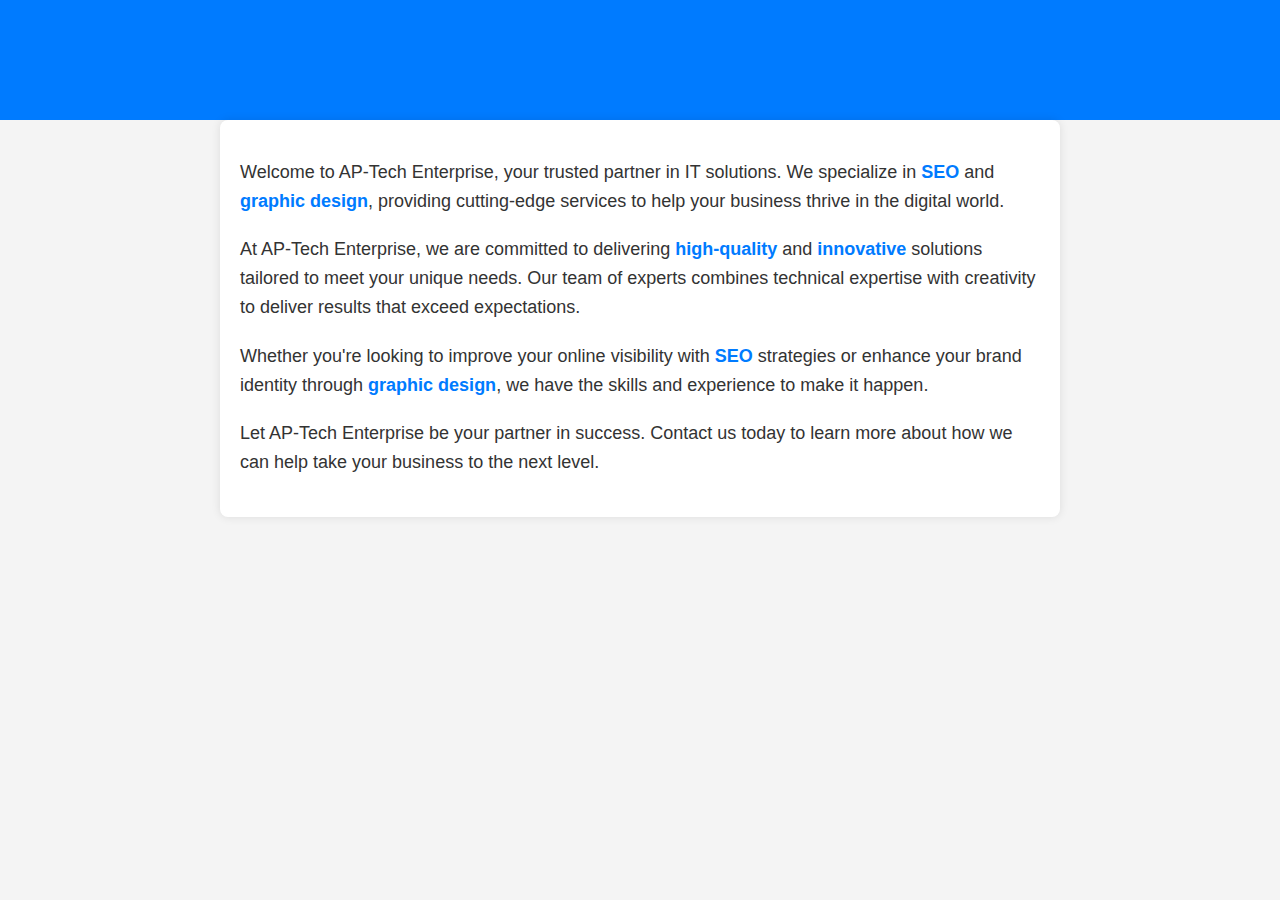
<file: about.html>
<!DOCTYPE html>
<html lang="en">
<head>
    <meta charset="UTF-8">
    <meta name="viewport" content="width=device-width, initial-scale=1.0">
    <title>About Us - AP-Tech Enterprise</title>
    <style>
        body {
            font-family: Arial, sans-serif;
            margin: 0;
            padding: 0;
            background-color: #f4f4f4;
            color: #333;
        }
        header {
            background-color: #007bff;
            color: #fff;
            padding: 20px 0;
            text-align: center;
        }
        .container {
            max-width: 800px;
            margin: 0 auto;
            padding: 20px;
            background-color: #fff;
            border-radius: 8px;
            box-shadow: 0 0 10px rgba(0, 0, 0, 0.1);
        }
        h1 {
            color: #007bff;
            text-align: center;
        }
        p {
            font-size: 18px;
            line-height: 1.6;
            margin-bottom: 20px;
        }
        .highlight {
            color: #007bff;
            font-weight: bold;
        }
    </style>
</head>
<body>
    <header>
        <h1>About Us - AP-Tech Enterprise</h1>
    </header>
    <div class="container">
        <p>Welcome to AP-Tech Enterprise, your trusted partner in IT solutions. We specialize in <span class="highlight">SEO</span> and <span class="highlight">graphic design</span>, providing cutting-edge services to help your business thrive in the digital world.</p>
        <p>At AP-Tech Enterprise, we are committed to delivering <span class="highlight">high-quality</span> and <span class="highlight">innovative</span> solutions tailored to meet your unique needs. Our team of experts combines technical expertise with creativity to deliver results that exceed expectations.</p>
        <p>Whether you're looking to improve your online visibility with <span class="highlight">SEO</span> strategies or enhance your brand identity through <span class="highlight">graphic design</span>, we have the skills and experience to make it happen.</p>
        <p>Let AP-Tech Enterprise be your partner in success. Contact us today to learn more about how we can help take your business to the next level.</p>
    </div>
</body>
</html>
</file>
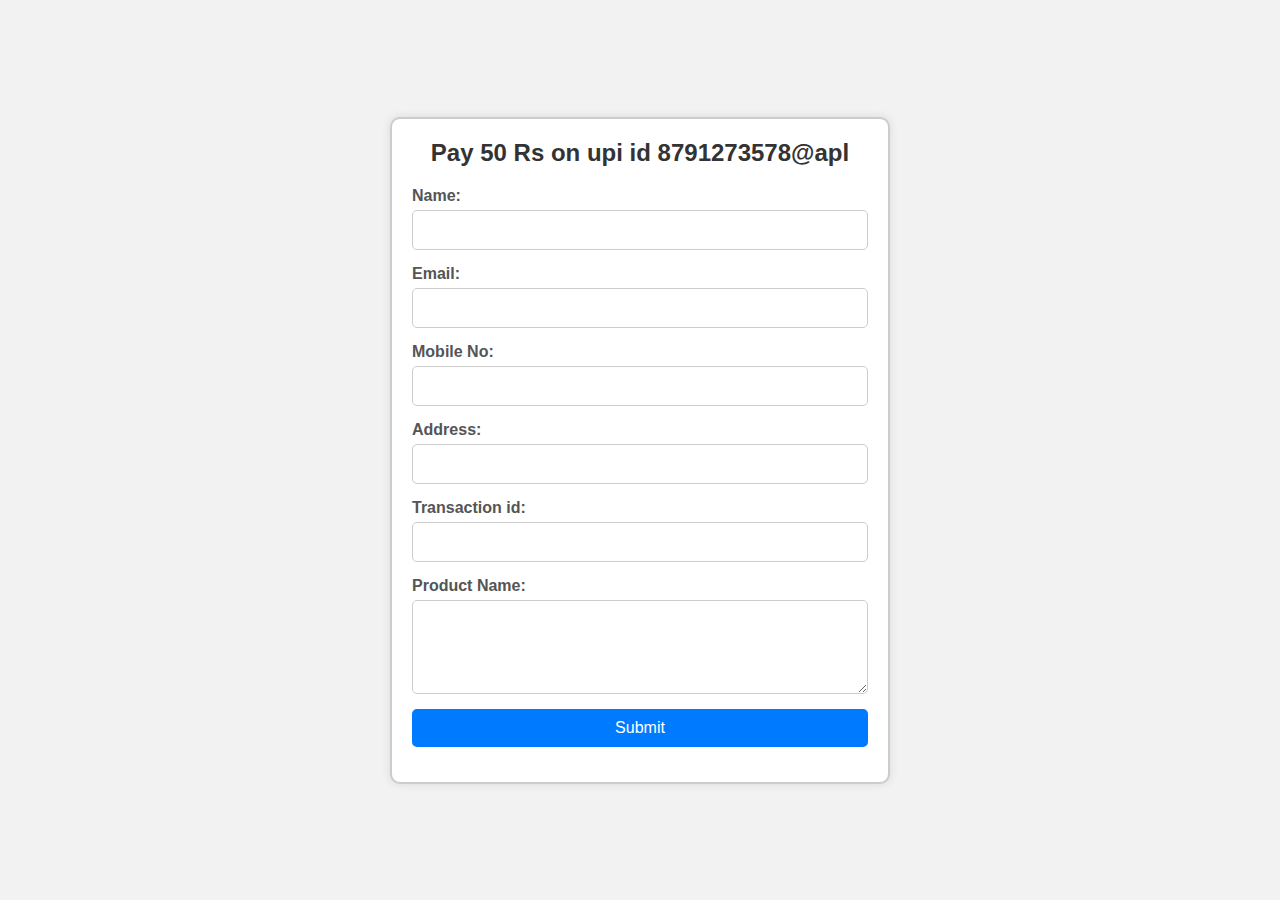
<file: contactus - Copy.html>
<!DOCTYPE html>
<html lang="en">
<head>
    <meta charset="UTF-8">
    <meta name="viewport" content="width=device-width, initial-scale=1.0">
    <title>Payment Page</title>
    <link rel="stylesheet" href="contactus.css">
</head>
<body>
    <div class="form-container">
        <h1>Pay 50 Rs on upi id 8791273578@apl</h1>
        <form action="https://script.google.com/macros/s/AKfycbwXB4VImrVv33Y_ojyhQd8g5diKGy7D_I8XZpuNcuvvrUdmgzu_rprTaTYthzU4-0Pp/exec" method="post">
            <div class="form-row">
                <label for="name">Name:</label>
                <input type="text" id="name" name="name" required>
            </div>
            <div class="form-row">
                <label for="email">Email:</label>
                <input type="email" id="email" name="email" required>
            </div>
            <div class="form-row">
                <label for="mobile">Mobile No:</label>
                <input type="tel" id="mobile" name="mobile" required>
            </div>
            <div class="form-row">
                <label for="address">Address:</label>
                <input type="text" id="address" name="address" required>
            </div>
            <div class="form-row">
                <label for="pincode">Transaction id:</label>
                <input type="text" id="pincode" name="pincode" required>
            </div>
            <div class="form-row">
                <label for="message">Product Name:</label>
                <textarea id="message" name="message" rows="4" required></textarea>
            </div>
            <div class="form-row">
                <input type="submit" id="butten">
            </div>
           
        </form>
    </div>
</body>
</html>
</file>
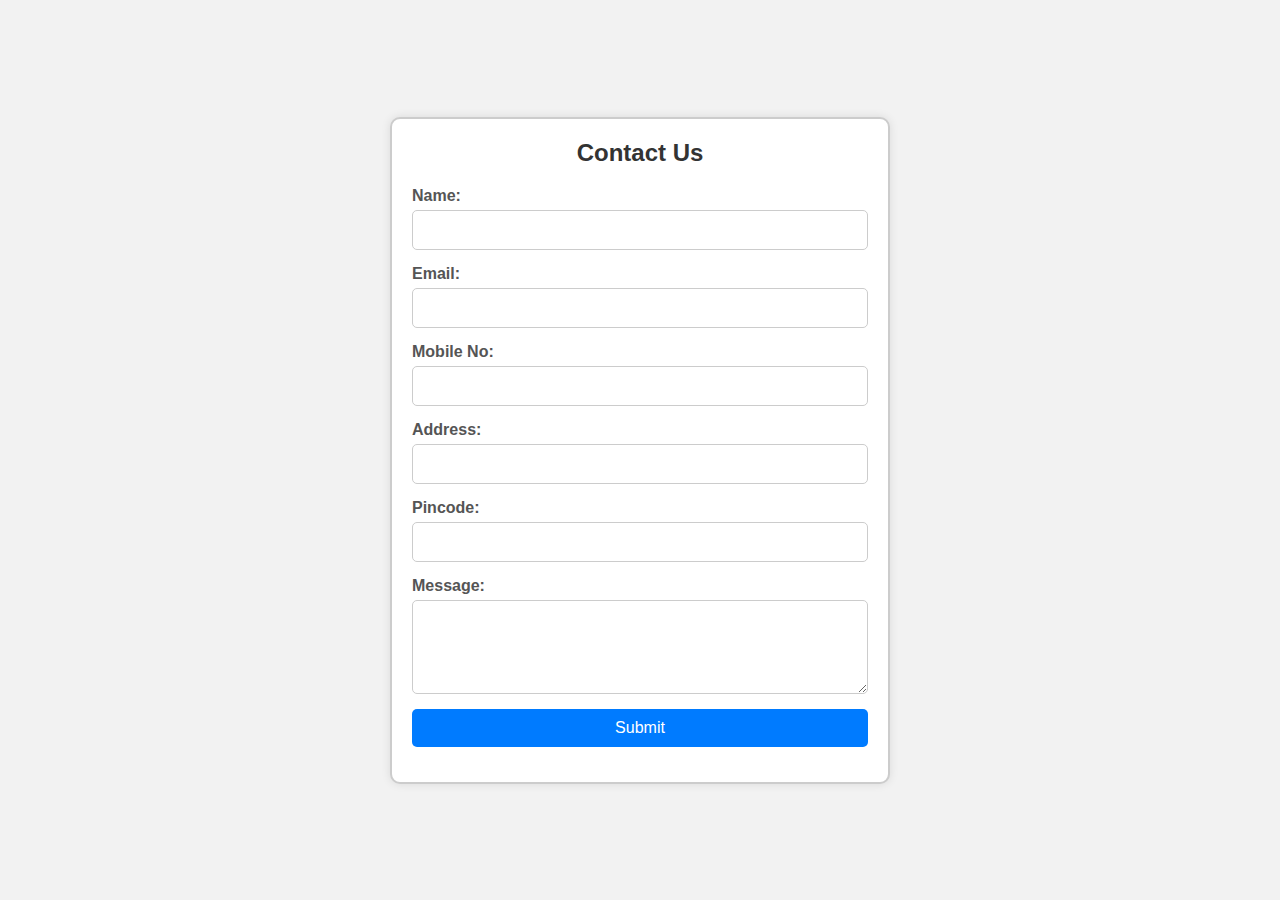
<file: contactus.html>
<!DOCTYPE html>
<html lang="en">
<head>
    <meta charset="UTF-8">
    <meta name="viewport" content="width=device-width, initial-scale=1.0">
    <title>Contact Us</title>
    <link rel="stylesheet" href="contactus.css">
</head>
<body>
    <div class="form-container">
        <h1>Contact Us</h1>
        <form action="https://script.google.com/macros/s/AKfycbwXB4VImrVv33Y_ojyhQd8g5diKGy7D_I8XZpuNcuvvrUdmgzu_rprTaTYthzU4-0Pp/exec" method="post">
            <div class="form-row">
                <label for="name">Name:</label>
                <input type="text" id="name" name="name" required>
            </div>
            <div class="form-row">
                <label for="email">Email:</label>
                <input type="email" id="email" name="email" required>
            </div>
            <div class="form-row">
                <label for="mobile">Mobile No:</label>
                <input type="tel" id="mobile" name="mobile" required>
            </div>
            <div class="form-row">
                <label for="address">Address:</label>
                <input type="text" id="address" name="address" required>
            </div>
            <div class="form-row">
                <label for="pincode">Pincode:</label>
                <input type="text" id="pincode" name="pincode" required>
            </div>
            <div class="form-row">
                <label for="message">Message:</label>
                <textarea id="message" name="message" rows="4" required></textarea>
            </div>
            <div class="form-row">
                <input type="submit" id="butten">
            </div>
           
        </form>
    </div>
</body>
</html>
</file>
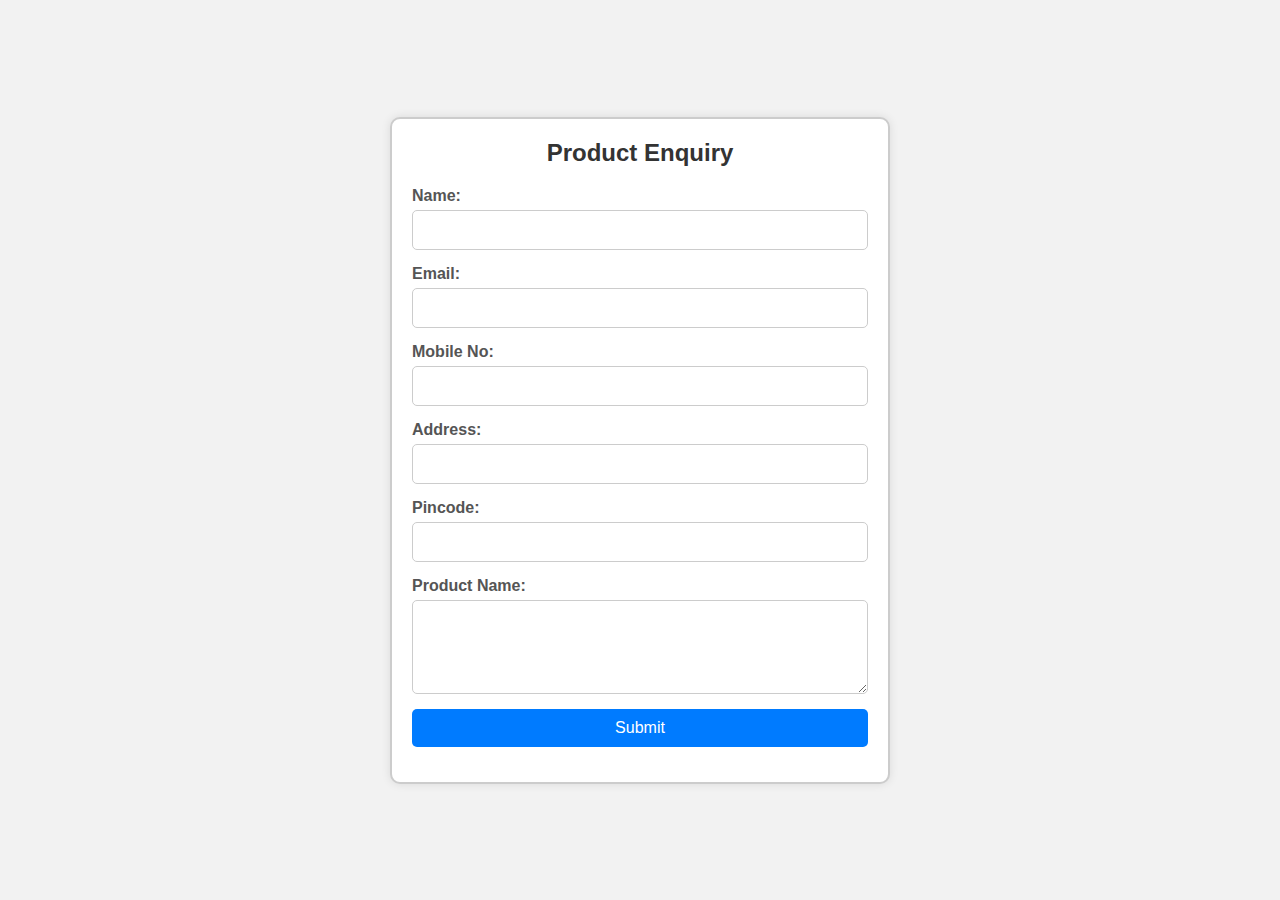
<file: ct.html>
<!DOCTYPE html>
<html lang="en">
<head>
    <meta charset="UTF-8">
    <meta name="viewport" content="width=device-width, initial-scale=1.0">
    <title>registration</title>
    <link rel="stylesheet" href="contactus.css">
</head>
<body>
    <div class="form-container">
        <h1>Product Enquiry</h1>
        <form action="https://script.google.com/macros/s/AKfycbwXB4VImrVv33Y_ojyhQd8g5diKGy7D_I8XZpuNcuvvrUdmgzu_rprTaTYthzU4-0Pp/exec" method="post">
            <div class="form-row">
                <label for="name">Name:</label>
                <input type="text" id="name" name="name" required>
            </div>
            <div class="form-row">
                <label for="email">Email:</label>
                <input type="email" id="email" name="email" required>
            </div>
            <div class="form-row">
                <label for="mobile">Mobile No:</label>
                <input type="tel" id="mobile" name="mobile" required>
            </div>
            <div class="form-row">
                <label for="address">Address:</label>
                <input type="text" id="address" name="address" required>
            </div>
            <div class="form-row">
                <label for="pincode">Pincode:</label>
                <input type="text" id="pincode" name="pincode" required>
            </div>
            <div class="form-row">
                <label for="message">Product Name:</label>
                <textarea id="message" name="message" rows="4" required></textarea>
            </div>
            <div class="form-row">
                <input type="submit" id="butten">
            </div>
           
        </form>
    </div>
</body>
</html>
</file>
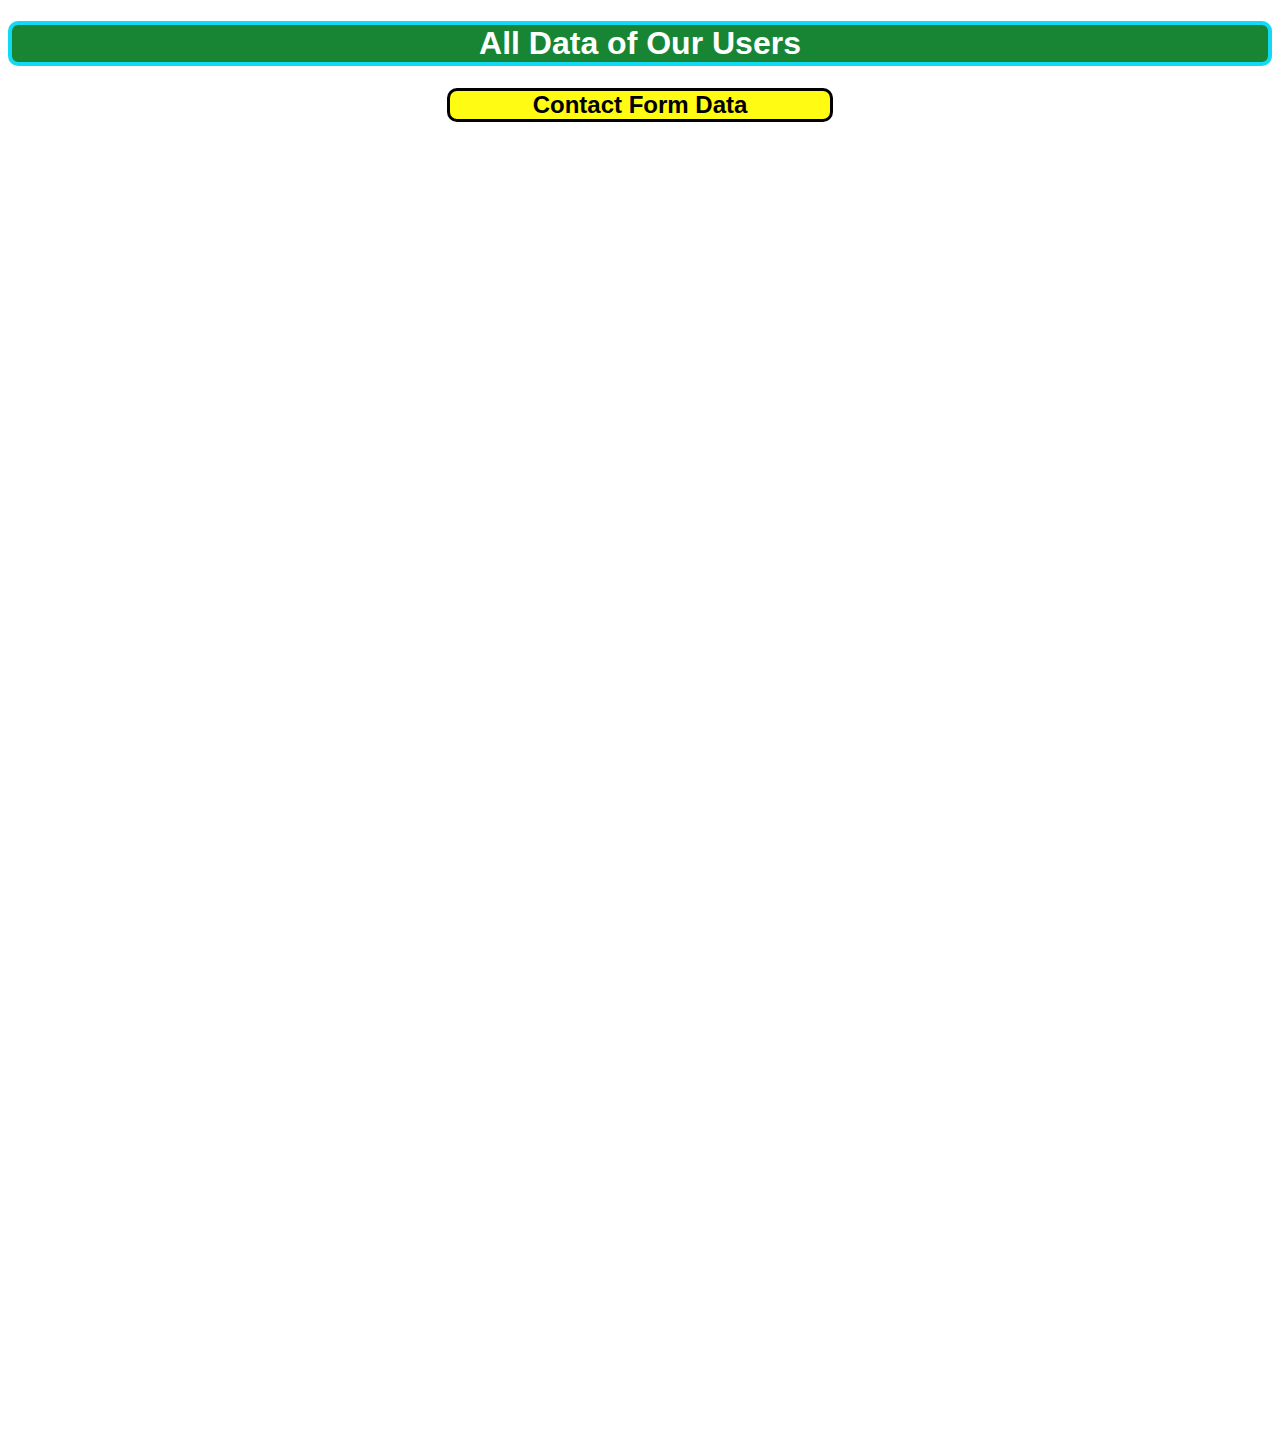
<file: database.html>
<!DOCTYPE html>
<html lang="en">
  <head>
    <meta charset="UTF-8" />
    <meta name="viewport" content="width=device-width, initial-scale=1.0" />
    <title>Data Base</title>
    <link rel="shortcut icon" href="A (7)-modified.png" type="image/x-icon">
    <style>
        iframe {
           margin-left: 60px;
            border: solid 2px;
            width: 100%;
            height: 600px;
        }
        h1 {
            text-align: center;
            font-family: Verdana, Geneva, Tahoma, sans-serif;
            font-size: 2rem;
            color: white;
            background-color: rgb(23, 133, 52);
            border: solid 4px rgb(18, 217, 244);
            border-radius: 10px;
        }
        h2 {
            color: rgb(0, 0, 0);
            background-color: rgb(255, 251, 19);
            font-family: Verdana, Geneva, Tahoma, sans-serif;
            width: 30%;
            border: solid black;
            border-radius: 10px;
            text-align: center;
            margin: 0 auto;
        }
        @media (max-width: 768px) {
            h2 {
                width: 50%;
            }
        }
        @media (max-width: 480px) {
            h2 {
                width: 70%;
            }
           iframe{margin-left: 2px;}
        }
        .iframe-container {
            position: relative;
            width: 100%;
            padding-top: 56.25%; /* 16:9 Aspect Ratio */
            overflow: hidden;
            height: 600px; 
        }
        .iframe-container iframe {
            position: absolute;
            top: 0;
            left: 0;
            width: 100%;
            height: 100%;
            border: 0;
        }
    </style>
  </head>
  <body>
    <h1>All Data of Our Users</h1>
    <h2>Contact Form Data</h2>
    <div class="iframe-container">
      <iframe src="https://docs.google.com/spreadsheets/d/e/2PACX-1vSJmV9vo5Hyyf9EM_YamTGXLJvhpMu9t6mkwwSryo7f4T_gVTucdARRlJA4S5Sk4jrd1eZdcc5vcEPW/pubhtml?widget=true&headers=false"></iframe>
    </div>
  </body>
</html>
</file>
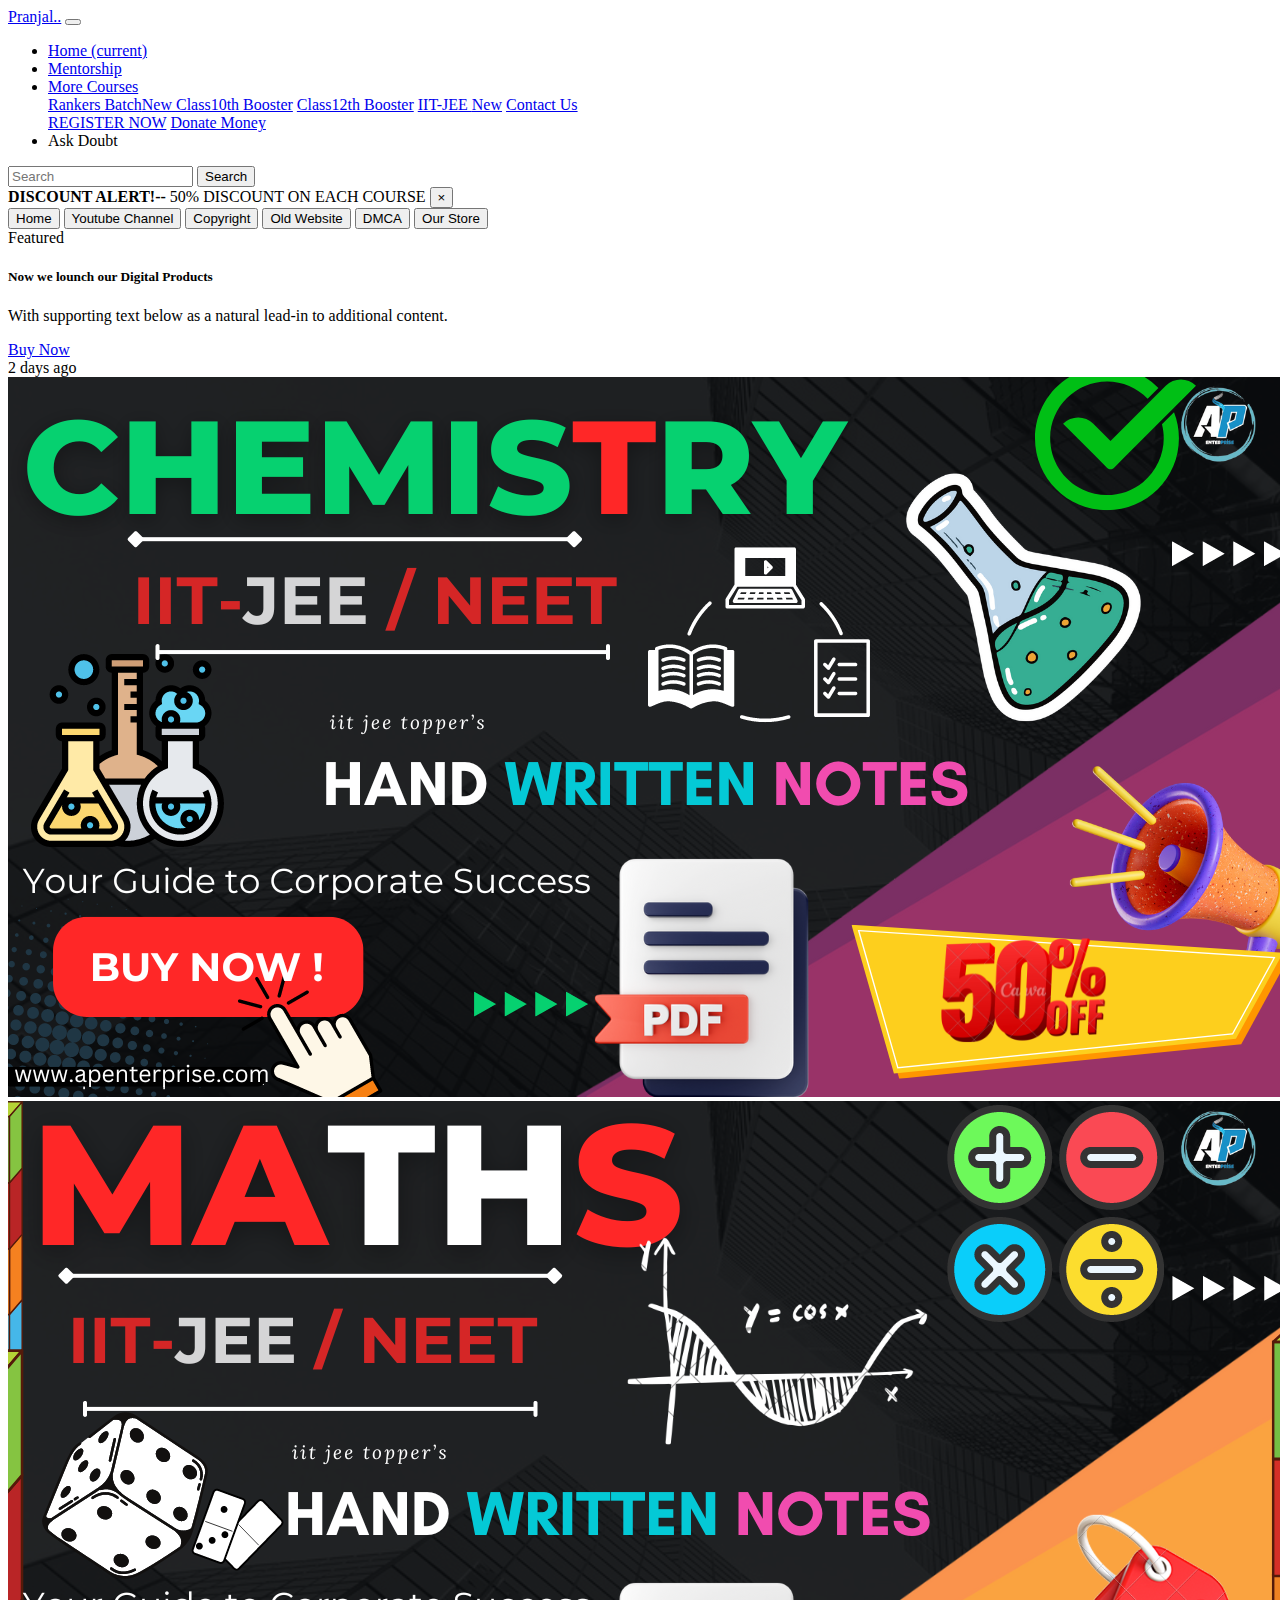
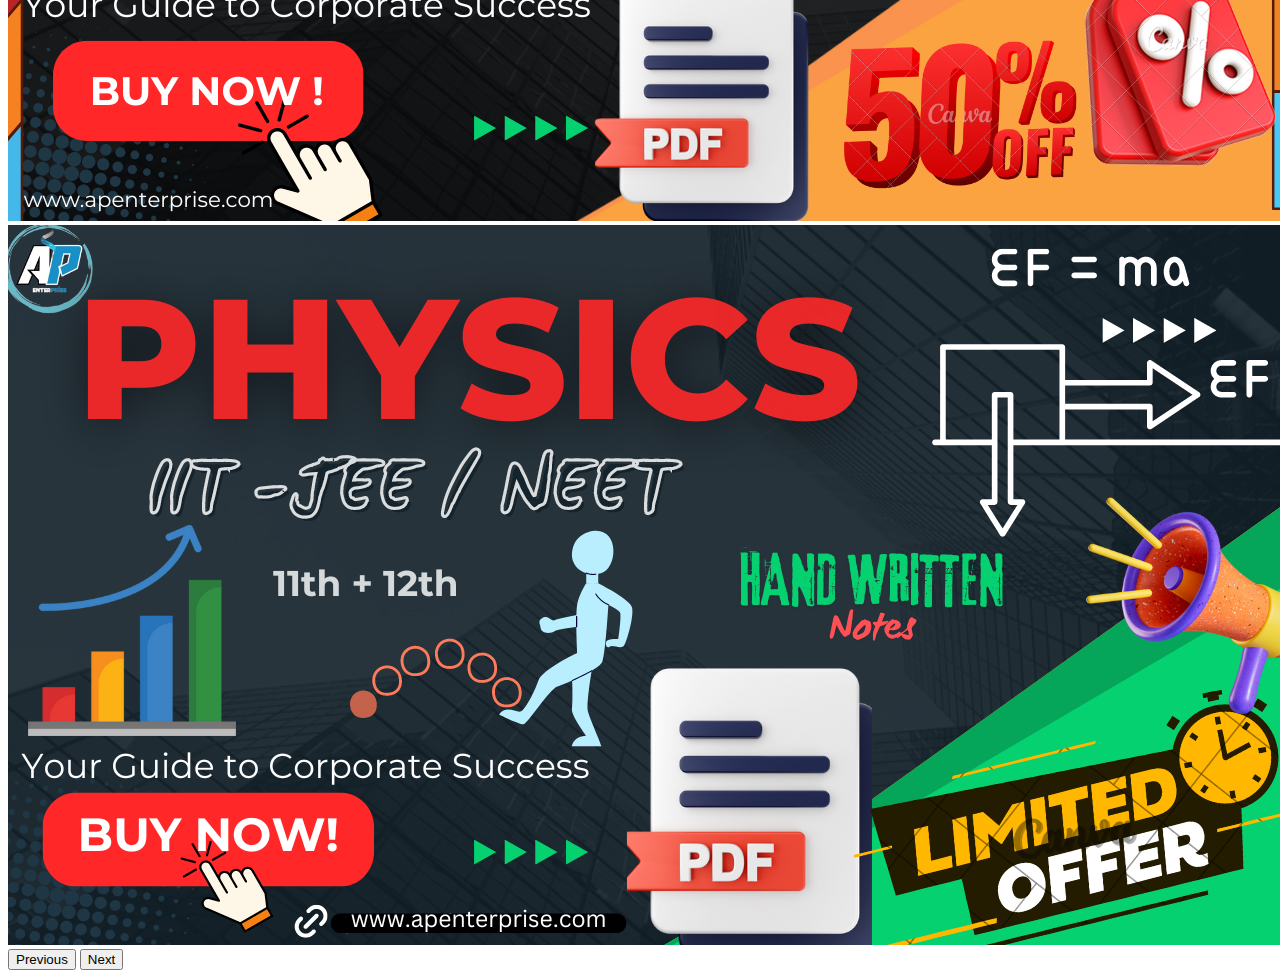
<file: demo.html>
<!DOCTYPE html>
<html lang="en">
  <head>
    <!-- Required meta tags -->
    <meta charset="utf-8" />
    <meta
      name="viewport"
      content="width=device-width, initial-scale=1, shrink-to-fit=no"
    />

    <!-- Bootstrap CSS -->
    <link
      rel="stylesheet"
      href="https://cdn.jsdelivr.net/npm/bootstrap@4.6.2/dist/css/bootstrap.min.css"
      integrity="sha384-xOolHFLEh07PJGoPkLv1IbcEPTNtaed2xpHsD9ESMhqIYd0nLMwNLD69Npy4HI+N"
      crossorigin="anonymous"
    />

    <title>Pranjal Maithani</title>
  </head>
  <body>
    <nav class="navbar navbar-expand-lg navbar-light bg-light" id="navbar">
      <a class="navbar-brand" href="#">Pranjal..</a>
      <button
        class="navbar-toggler"
        type="button"
        data-toggle="collapse"
        data-target="#navbarSupportedContent"
        aria-controls="navbarSupportedContent"
        aria-expanded="false"
        aria-label="Toggle navigation"
      >
        <span class="navbar-toggler-icon"></span>
      </button>

      <div class="collapse navbar-collapse" id="navbarSupportedContent">
        <ul class="navbar-nav mr-auto">
          <li class="nav-item active">
            <a class="nav-link" href="#"
              >Home <span class="sr-only">(current)</span></a
            >
          </li>
          <li class="nav-item">
            <a class="nav-link" href="#">Mentorship</a>
          </li>
          <li class="nav-item dropdown">
            <a
              class="nav-link dropdown-toggle"
              href="#"
              role="button"
              data-toggle="dropdown"
              aria-expanded="false"
            >
              More Courses
            </a>
            <div class="dropdown-menu">
              <a class="dropdown-item" href="#"
                >Rankers Batch<span class="badge badge-secondary">New</span>
              </a>
              <a class="dropdown-item" href="#">Class10th Booster</a>
              <a class="dropdown-item" href="#">Class12th Booster</a>
              <a class="dropdown-item" href="#"
                >IIT-JEE <span class="badge badge-secondary">New</span></a
              >
              <a class="dropdown-item" href="#">Contact Us</a>
              <div class="dropdown-divider"></div>
              <a class="dropdown-item" href="#">REGISTER NOW</a>
              <a class="dropdown-item" href="payment_form.html" target="_blank"
                >Donate Money</a
              >
            </div>
          </li>
          <li class="nav-item">
            <a class="nav-link disabled">Ask Doubt</a>
          </li>
        </ul>
        <form class="form-inline my-2 my-lg-0">
          <input
            class="form-control mr-sm-2"
            type="search"
            placeholder="Search"
            aria-label="Search"
          />
          <button class="btn btn-outline-success my-2 my-sm-0" type="submit">
            Search
          </button>
        </form>
      </div>
    </nav>
    <div class="alert alert-danger alert-dismissible fade show" role="alert">
      <strong>DISCOUNT ALERT!--</strong> 50% DISCOUNT ON EACH COURSE
      <button
        type="button"
        class="close"
        data-dismiss="alert"
        aria-label="Close"
      >
        <span aria-hidden="true">&times;</span>
      </button>
    </div>

    <!-- Optional JavaScript; choose one of the two! -->

    <!-- Option 1: jQuery and Bootstrap Bundle (includes Popper) -->
    <script
      src="https://cdn.jsdelivr.net/npm/jquery@3.5.1/dist/jquery.slim.min.js"
      integrity="sha384-DfXdz2htPH0lsSSs5nCTpuj/zy4C+OGpamoFVy38MVBnE+IbbVYUew+OrCXaRkfj"
      crossorigin="anonymous"
    ></script>
    <script
      src="https://cdn.jsdelivr.net/npm/bootstrap@4.6.2/dist/js/bootstrap.bundle.min.js"
      integrity="sha384-Fy6S3B9q64WdZWQUiU+q4/2Lc9npb8tCaSX9FK7E8HnRr0Jz8D6OP9dO5Vg3Q9ct"
      crossorigin="anonymous"
    ></script>

    <!-- Option 2: Separate Popper and Bootstrap JS -->
    <!--
    <script src="https://cdn.jsdelivr.net/npm/jquery@3.5.1/dist/jquery.slim.min.js" integrity="sha384-DfXdz2htPH0lsSSs5nCTpuj/zy4C+OGpamoFVy38MVBnE+IbbVYUew+OrCXaRkfj" crossorigin="anonymous"></script>
    <script src="https://cdn.jsdelivr.net/npm/popper.js@1.16.1/dist/umd/popper.min.js" integrity="sha384-9/reFTGAW83EW2RDu2S0VKaIzap3H66lZH81PoYlFhbGU+6BZp6G7niu735Sk7lN" crossorigin="anonymous"></script>
    <script src="https://cdn.jsdelivr.net/npm/bootstrap@4.6.2/dist/js/bootstrap.min.js" integrity="sha384-+sLIOodYLS7CIrQpBjl+C7nPvqq+FbNUBDunl/OZv93DB7Ln/533i8e/mZXLi/P+" crossorigin="anonymous"></script>
    -->
    <a href="#"><button type="button" class="btn btn-primary">Home</button></a>
    <a href=""
      ><button type="button" class="btn btn-danger">Youtube Channel</button></a
    >
    <a href=""
      ><button type="button" class="btn btn-warning">Copyright</button></a
    >
    <a href=""
      ><button type="button" class="btn btn-info">Old Website</button></a
    >
    <a href=""
      ><button type="button" class="btn btn-outline-primary">DMCA</button></a
    >
    <a href=""
      ><button type="button" class="btn btn-outline-danger">
        Our Store
      </button></a
    >
    <div class="card text-center">
      <div class="card-header">
        Featured
      </div>
      <div class="card-body">
        <h5 class="card-title">Now we lounch our Digital Products</h5>
        <p class="card-text">With supporting text below as a natural lead-in to additional content.</p>
        <a href="#" class="btn btn-primary">Buy Now</a>
      </div>
      <div class="card-footer text-muted">
        2 days ago
      </div>
    </div>
    <div class="container-fluid">
    <div id="carouselExampleControls" class="carousel slide carousel-fade" data-ride="carousel">
      <div class="carousel-inner">
        <div class="carousel-item active">
          <img src="www.apenterprise.com.png" class="d-block w-100" alt="...">
        </div>
        <div class="carousel-item">
          <img src="PHYSICS (2).png" class="d-block w-100" alt="...">
        </div>
        <div class="carousel-item">
          <img src="www.apenterprise.com (1).png" class="d-block w-100" alt="...">
        </div>
      </div>
     <button class="carousel-control-prev" type="button" data-target="#carouselExampleControls" data-slide="prev">
        <span class="carousel-control-prev-icon" aria-hidden="true"></span>
        <span class="sr-only">Previous</span>
      </button>
      <button class="carousel-control-next" type="button" data-target="#carouselExampleControls" data-slide="next">
        <span class="carousel-control-next-icon" aria-hidden="true"></span>
        <span class="sr-only">Next</span>
      </button>
    </div>
  </div>
  </body>
</html>
</file>
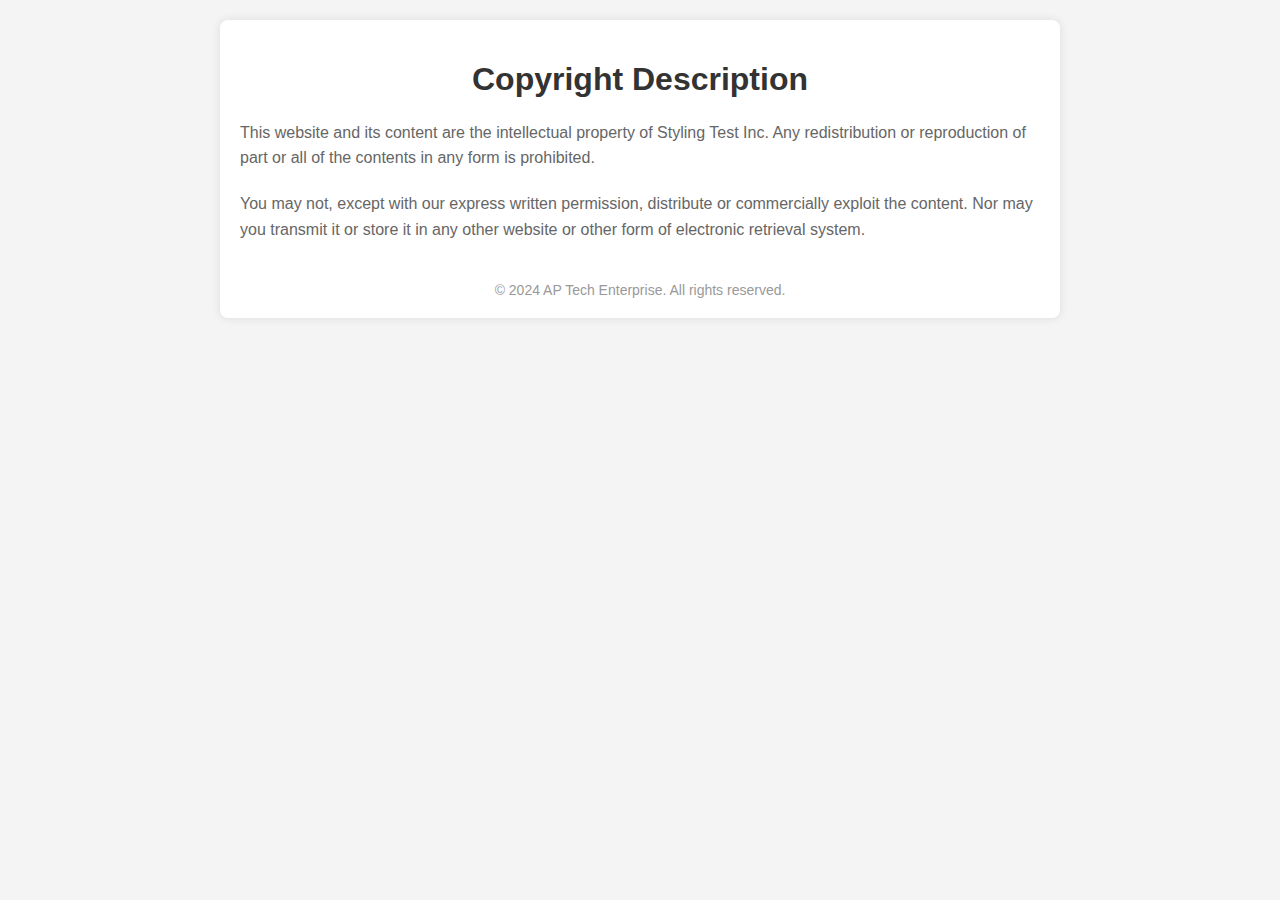
<file: dmca.html>
<!DOCTYPE html>
<html lang="en">
<head>
    <meta charset="UTF-8">
    <meta name="viewport" content="width=device-width, initial-scale=1.0">
    <title>Copyright Description</title>
    <style>
        body {
            font-family: Arial, sans-serif;
            margin: 20px;
            padding: 0;
            background-color: #f4f4f4;
        }
        .container {
            max-width: 800px;
            margin: 0 auto;
            padding: 20px;
            background-color: #fff;
            border-radius: 8px;
            box-shadow: 0 0 10px rgba(0, 0, 0, 0.1);
        }
        h1 {
            color: #333;
            text-align: center;
        }
        p {
            color: #666;
            font-size: 16px;
            line-height: 1.6;
            margin-bottom: 20px;
        }
        .copyright {
            text-align: center;
            margin-top: 40px;
            font-size: 14px;
            color: #999;
        }
    </style>
</head>
<body>
    <div class="container">
        <h1>Copyright Description</h1>
        <p>This website and its content are the intellectual property of Styling Test Inc. Any redistribution or reproduction of part or all of the contents in any form is prohibited.</p>
        <p>You may not, except with our express written permission, distribute or commercially exploit the content. Nor may you transmit it or store it in any other website or other form of electronic retrieval system.</p>
        <div class="copyright">
            &copy; 2024 AP Tech Enterprise. All rights reserved.
        </div>
    </div>
</body>
</html>
</file>
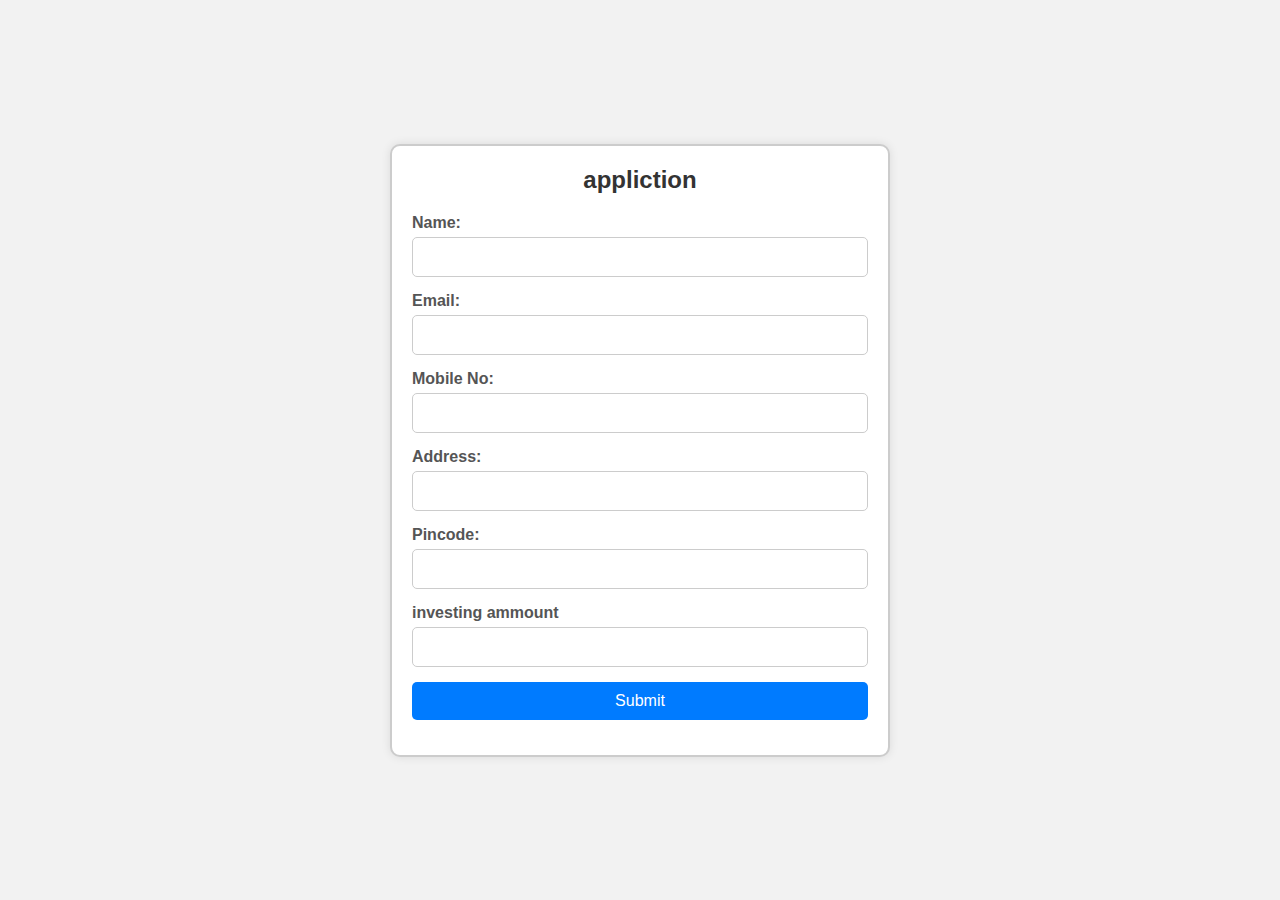
<file: investorform.html>
<!DOCTYPE html>
<html lang="en">
<head>
    <meta charset="UTF-8">
    <meta name="viewport" content="width=device-width, initial-scale=1.0">
    <title>Apply</title>
    <link rel="stylesheet" href="contactus.css">
</head>
<body>
    <div class="form-container">
        <h1>appliction</h1>
        <form action="https://script.google.com/macros/s/AKfycbzU1XeAMYBb9DbIcP9kYcf_iJRcQ9xzrxFfa2ZLBAdWP9CyZRcX9Z4wzr1dt7Qnii5V/exec" method="post">
            <div class="form-row">
                <label for="name">Name:</label>
                <input type="text" id="name" name="name" required>
            </div>
            <div class="form-row">
                <label for="email">Email:</label>
                <input type="email" id="email" name="email" required>
            </div>
            <div class="form-row">
                <label for="mobile">Mobile No:</label>
                <input type="tel" id="mobile" name="phone" required>
            </div>
            <div class="form-row">
                <label for="address">Address:</label>
                <input type="text" id="address" name="address" required>
            </div>
            <div class="form-row">
                <label for="pincode">Pincode:</label>
                <input type="text" id="pincode" name="pincode" required>
            </div>
            <div class="form-row">
                <label for="message">investing ammount</label>
                <div><input type="number" id="message" name="reason" rows="4" required>
                </div>
            </div>
            <div class="form-row">
                <input type="submit" id="butten">
            </div>
           
        </form>
    </div>
</body>
</html>
</file>
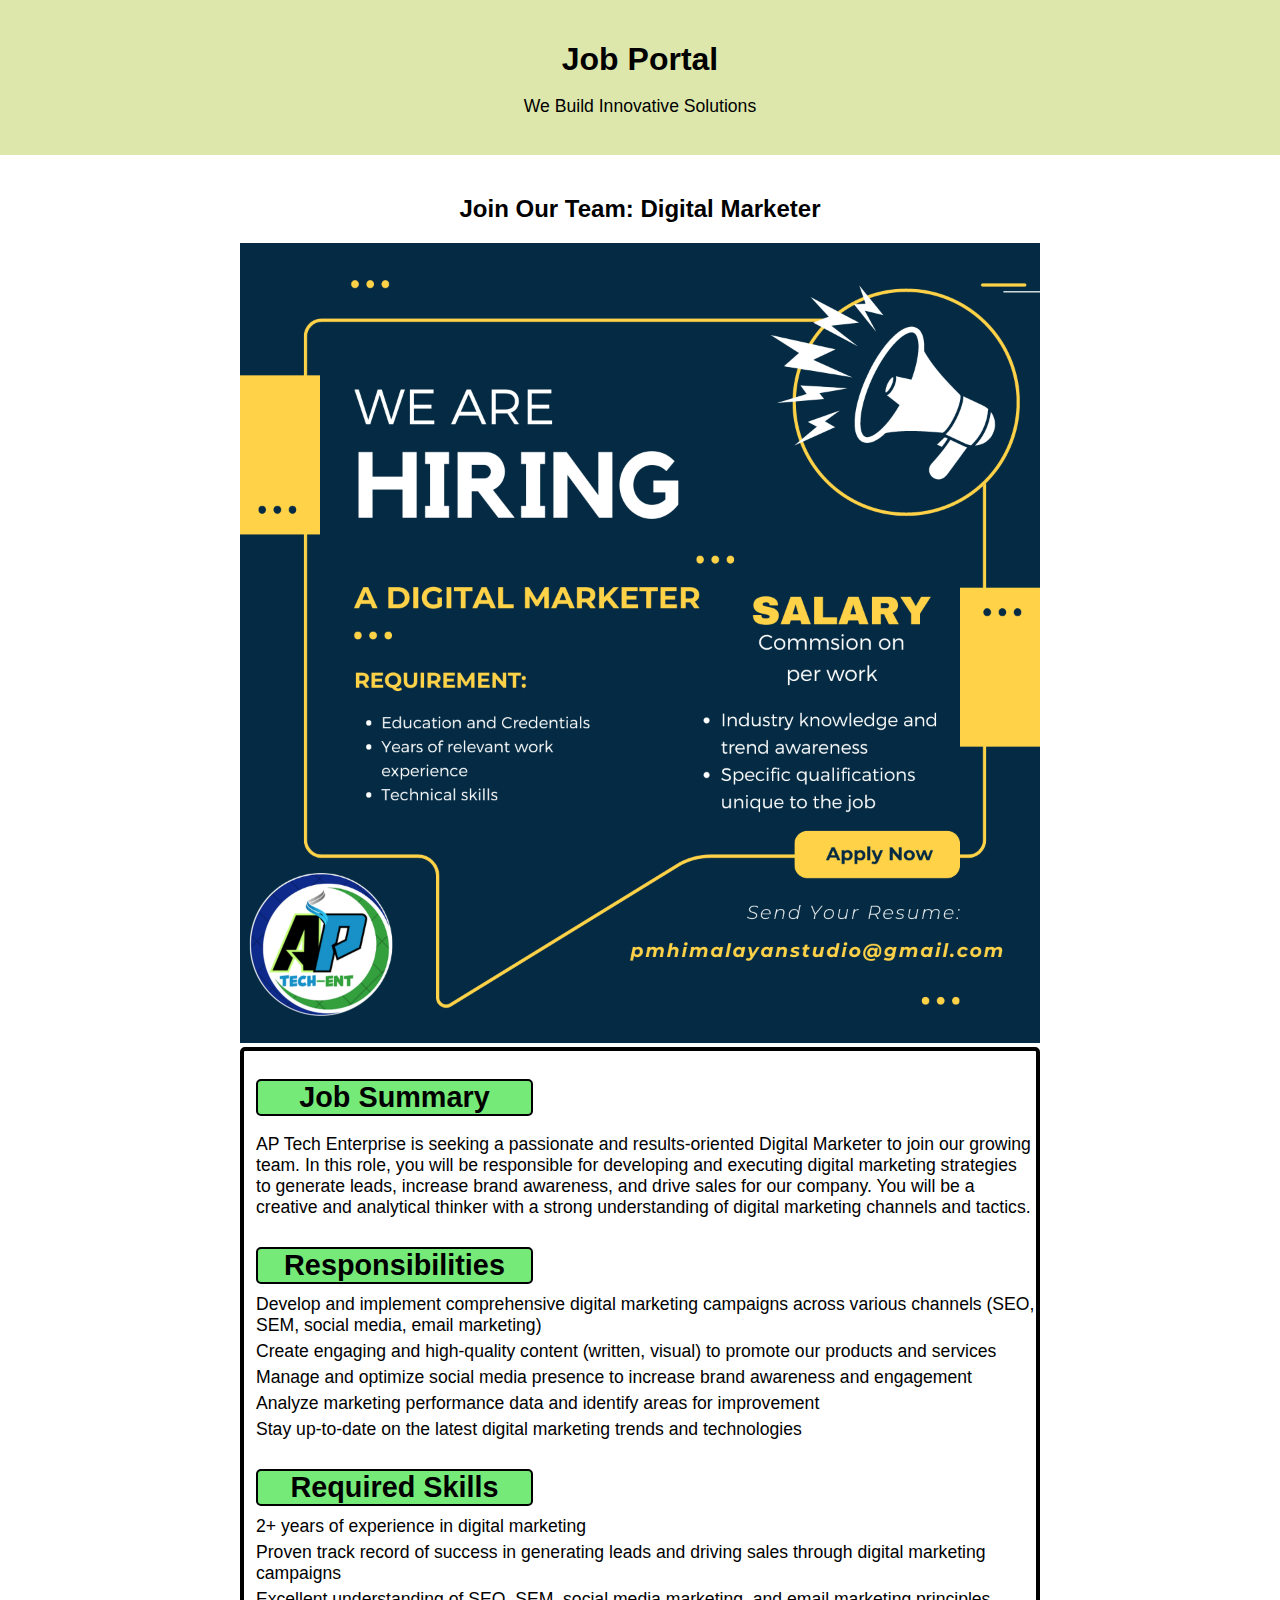
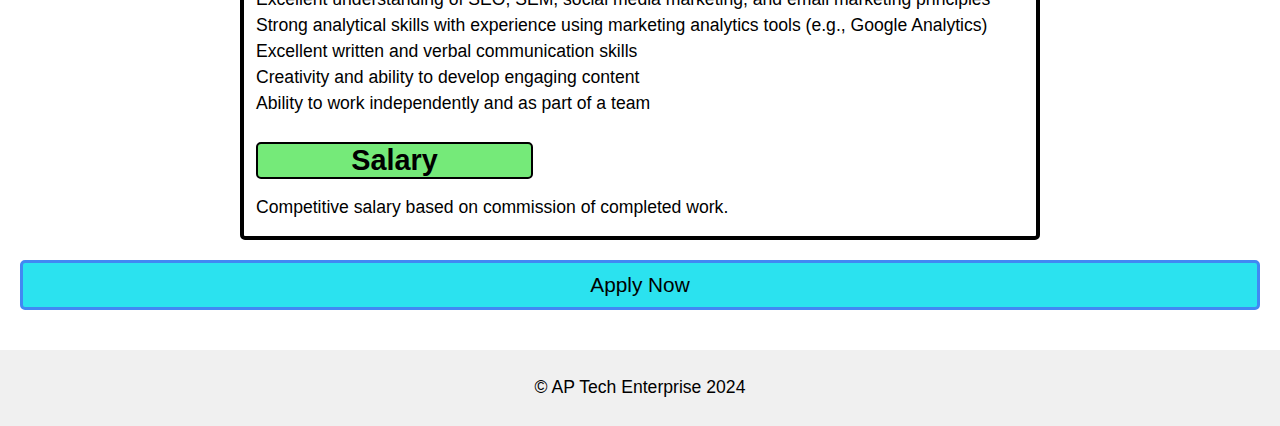
<file: job.html>
<!DOCTYPE html>
<html lang="en">
<head>
    <meta charset="UTF-8">
    <meta name="viewport" content="width=device-width, initial-scale=1.0">
    <title>AP Tech Enterprise - Digital Marketer</title>
  <link rel="stylesheet" href="job.css">
</head>
<body>
    <header>
        <h1>Job Portal</h1>
        <p>We Build Innovative Solutions</p>
    </header>

    <main>
        <h2>Join Our Team: Digital Marketer</h2>
        <section class="job-description">
            <img src="A DIGital Marketer.png" alt="job banner" width="100%">
            
            <div class="qqww"> <h3>Job Summary</h3>
           
            <p>
                AP Tech Enterprise is seeking a passionate and results-oriented Digital Marketer to join our growing team. 
                In this role, you will be responsible for developing and executing digital marketing strategies to generate leads, 
                increase brand awareness, and drive sales for our company. You will be a creative and analytical thinker 
                with a strong understanding of digital marketing channels and tactics.
            </p>
            <h3>Responsibilities</h3>
            <ul>
                <li>Develop and implement comprehensive digital marketing campaigns across various channels (SEO, SEM, social media, email marketing)</li>
                <li>Create engaging and high-quality content (written, visual) to promote our products and services</li>
                <li>Manage and optimize social media presence to increase brand awareness and engagement</li>
                <li>Analyze marketing performance data and identify areas for improvement</li>
                <li>Stay up-to-date on the latest digital marketing trends and technologies</li>
            </ul>
            <h3>Required Skills</h3>
            <ul>
                <li>2+ years of experience in digital marketing</li>
                <li>Proven track record of success in generating leads and driving sales through digital marketing campaigns</li>
                <li>Excellent understanding of SEO, SEM, social media marketing, and email marketing principles</li>
                <li>Strong analytical skills with experience using marketing analytics tools (e.g., Google Analytics)</li>
                <li>Excellent written and verbal communication skills</li>
                <li>Creativity and ability to develop engaging content</li>
                <li>Ability to work independently and as part of a team</li>
            </ul>
            <h3>Salary</h3>
            <p>Competitive salary based on commission of completed work.</p>
        </section> </div>
        <a href="jobform.html" class="apply-btn" target="_blank">Apply Now</a>
    </main>

    <footer>
        <p>&copy; AP Tech Enterprise 2024</p>
    </footer>
</body>
</html>
</file>
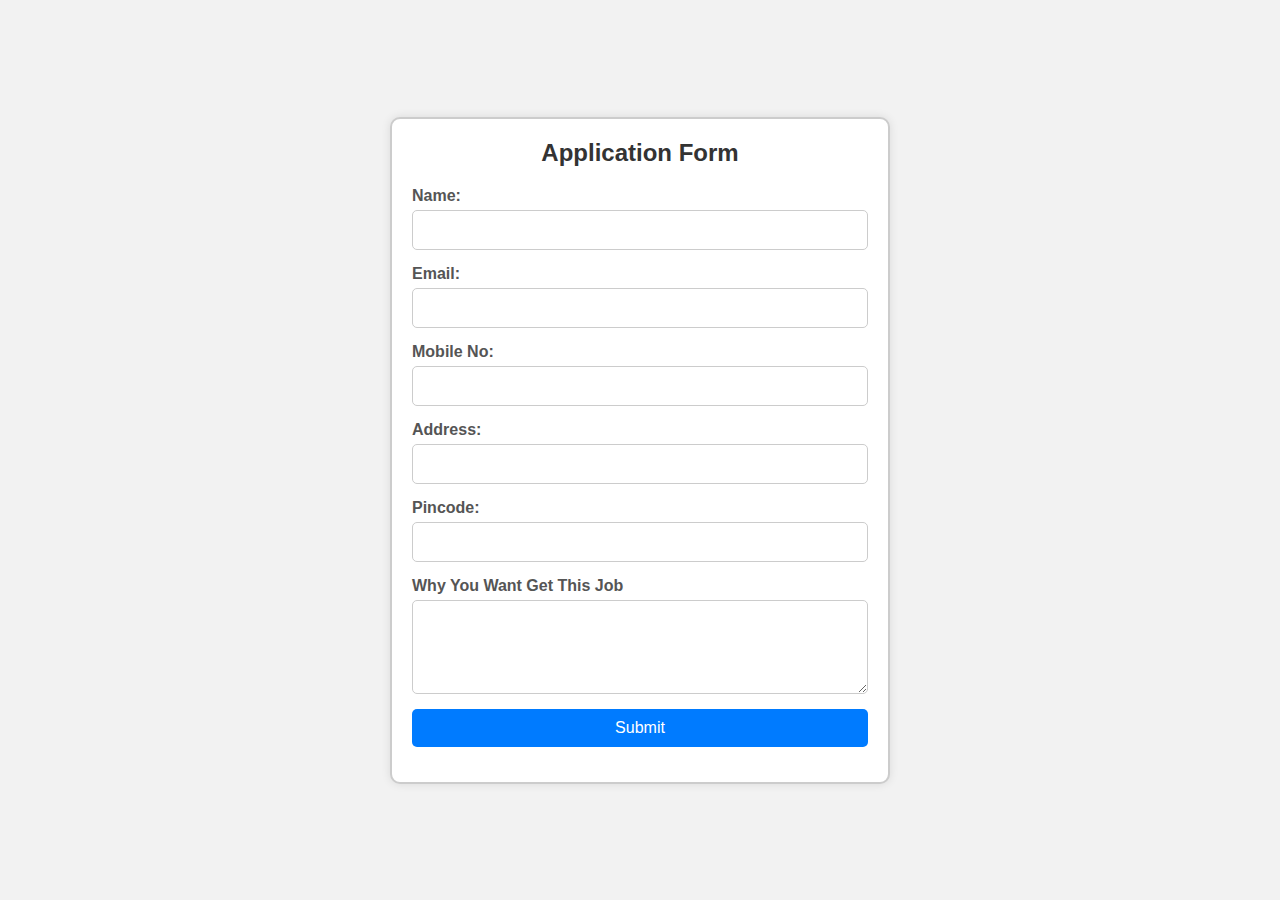
<file: jobform.html>
<!DOCTYPE html>
<html lang="en">
<head>
    <meta charset="UTF-8">
    <meta name="viewport" content="width=device-width, initial-scale=1.0">
    <title>Apply</title>
    <link rel="stylesheet" href="contactus.css">
</head>
<body>
    <div class="form-container">
        <h1>Application Form</h1>
        <form action="https://script.google.com/macros/s/AKfycbzU1XeAMYBb9DbIcP9kYcf_iJRcQ9xzrxFfa2ZLBAdWP9CyZRcX9Z4wzr1dt7Qnii5V/exec" method="post">
            <div class="form-row">
                <label for="name">Name:</label>
                <input type="text" id="name" name="name" required>
            </div>
            <div class="form-row">
                <label for="email">Email:</label>
                <input type="email" id="email" name="email" required>
            </div>
            <div class="form-row">
                <label for="mobile">Mobile No:</label>
                <input type="tel" id="mobile" name="phone" required>
            </div>
            <div class="form-row">
                <label for="address">Address:</label>
                <input type="text" id="address" name="address" required>
            </div>
            <div class="form-row">
                <label for="pincode">Pincode:</label>
                <input type="text" id="pincode" name="pincode" required>
            </div>
            <div class="form-row">
                <label for="message">Why You Want Get This Job</label>
                <textarea id="message" name="reason" rows="4" required></textarea>
            </div>
            <div class="form-row">
                <input type="submit" id="butten">
            </div>
           
        </form>
    </div>
</body>
</html>
</file>
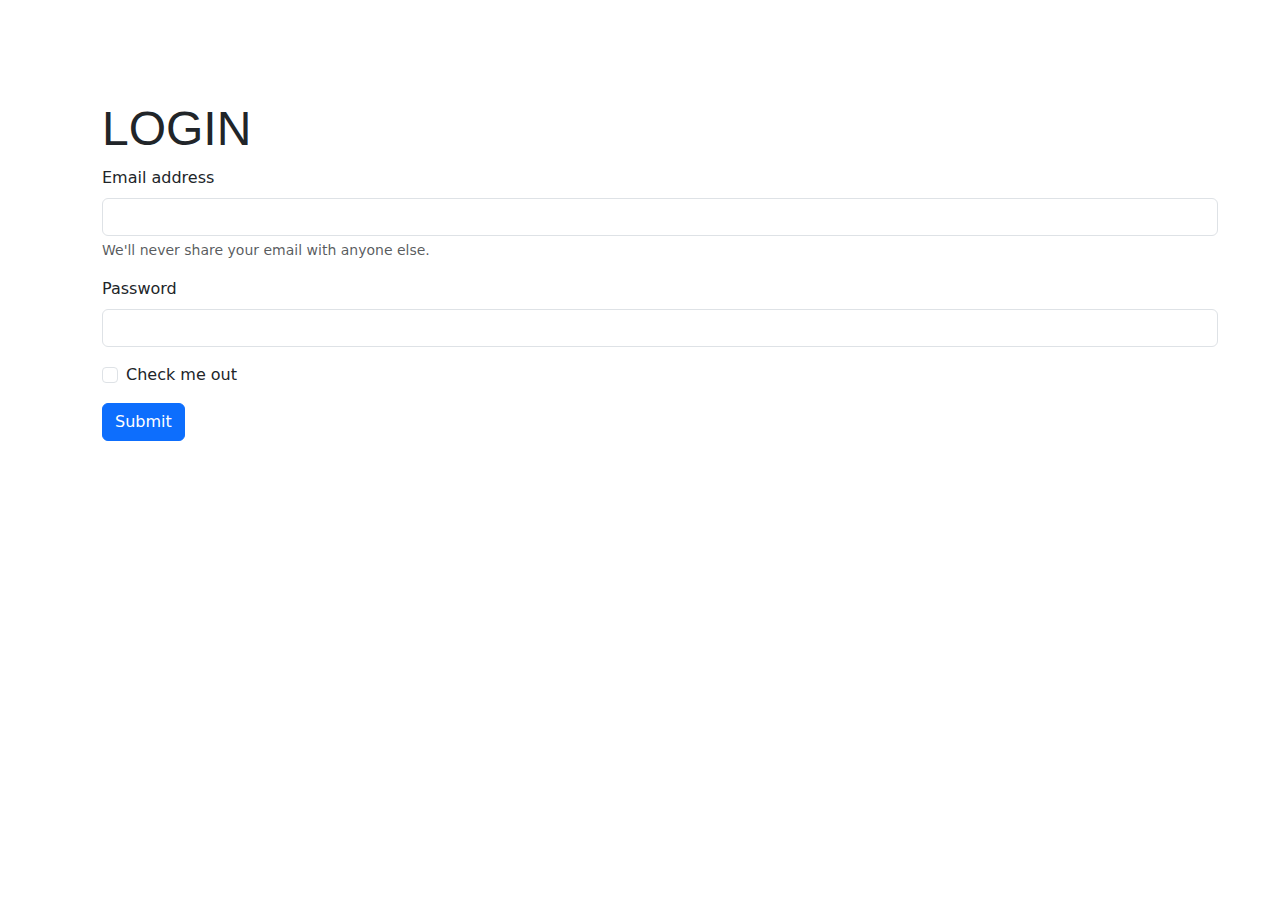
<file: login.html>
<!doctype html>
<html lang="en">
  <head>
    <meta charset="utf-8">
    <meta name="viewport" content="width=device-width, initial-scale=1">
    <title>login</title>
    <link href="https://cdn.jsdelivr.net/npm/bootstrap@5.3.3/dist/css/bootstrap.min.css" rel="stylesheet" integrity="sha384-QWTKZyjpPEjISv5WaRU9OFeRpok6YctnYmDr5pNlyT2bRjXh0JMhjY6hW+ALEwIH" crossorigin="anonymous">
<style>
    #wwe{ margin-top: 100px; margin-left: 90px;}
    .log{ font-family: Verdana, Geneva, Tahoma, sans-serif; font-size: 3rem;}
</style>  
</head>
  <body>
    <form class="container-xl" id="wwe">
        <h1 class="log"> LOGIN </h1>
        <div class="mb-3 ">
          <label for="exampleInputEmail1" class="form-label">Email address</label>
          <input type="email" class="form-control" id="exampleInputEmail1" aria-describedby="emailHelp">
          <div id="emailHelp" class="form-text">We'll never share your email with anyone else.</div>
        </div>
        <div class="mb-3">
          <label for="exampleInputPassword1" class="form-label">Password</label>
          <input type="password" class="form-control" id="exampleInputPassword1">
        </div>
        <div class="mb-3 form-check">
          <input type="checkbox" class="form-check-input" id="exampleCheck1">
          <label class="form-check-label" for="exampleCheck1">Check me out</label>
        </div>
        <button type="submit" class="btn btn-primary">Submit</button>
      </form>
    <script src="https://cdn.jsdelivr.net/npm/bootstrap@5.3.3/dist/js/bootstrap.bundle.min.js" integrity="sha384-YvpcrYf0tY3lHB60NNkmXc5s9fDVZLESaAA55NDzOxhy9GkcIdslK1eN7N6jIeHz" crossorigin="anonymous"></script>
  </body>
</html>
</file>
<file: contactus.css>
* {
    box-sizing: border-box;
    margin: 0;
    padding: 0;
    font-family: 'Arial', sans-serif;
}

body {
    background-color: #f2f2f2;
    display: flex;
    justify-content: center;
    align-items: center;
    height: 100vh;
}

.form-container {
    background-color: #fff;
    border: 2px solid #ccc;
    border-radius: 10px;
    padding: 20px;
    width: 100%;
    max-width: 500px;
    box-shadow: 0 0 10px rgba(0, 0, 0, 0.1);
}

h1 {
    text-align: center;
    margin-bottom: 20px;
    font-size: 24px;
    color: #333;
}

.form-row {
    margin-bottom: 15px;
    display: flex;
    flex-direction: column;
}

.form-row label {
    margin-bottom: 5px;
    font-weight: bold;
    color: #555;
}

.form-row input,
.form-row textarea {
    padding: 10px;
    border: 1px solid #ccc;
    border-radius: 5px;
    font-size: 16px;
    width: 100%;
}

.form-row input:focus,
.form-row textarea:focus {
    border-color: #007BFF;
    outline: none;
}

#butten {
    background-color: #007BFF;
    color: #fff;
    padding: 10px 15px;
    border: none;
    border-radius: 5px;
    font-size: 16px;
    cursor: pointer;
    transition: background-color 0.3s ease;
}

button:hover {
    background-color: #0056b3;
}

@media (max-width: 600px) {
    .form-row {
        flex-direction: column;
    }
}
</file>
<file: job.css>
body {
    font-family: Arial, sans-serif;
    margin: 0;
    padding: 0;
}

header {
    background-color: #dde7ac;
    padding: 20px;
    text-align: center;
}

header h1 {
    margin-bottom: 5px;
}

main {
    padding: 20px;
}

h2 {
    text-align: center;
    margin-bottom: 20px;
}

.job-description {
    margin: 0 auto;
    max-width: 800px;
}

.job-description h3 {
    margin-bottom: 10px;
}

.job-description ul {
    list-style: none;
    padding: 0;
    margin: 0;
}

.job-description li {
    margin-bottom: 5px;
}

.apply-btn {
    background-color: #2be2ef; /* Green */
    color: rgb(0, 0, 0);
    padding: 10px 20px;
    border: rgb(65, 136, 243) solid;
    border-radius: 5px;
    cursor: pointer;
    display: block;
    margin: 20px auto;
    text-align: center;
    text-decoration: none;
    font-family: Verdana, Geneva, Tahoma, sans-serif; font-size: 1.3rem;
    
}
.apply-btn:hover{border: 3px rgb(157, 19, 175) solid; color: rgb(188, 18, 18); }

footer {
    background-color: #f0f0f0;
    padding: 10px;
    text-align: center;
}

/* Media queries for responsive design */

.qqww{ border: 4px black solid; padding-left: 12px; border-radius: 5px;}
ul,li,p{ font-size: 1.1rem;}
h3{ font-size: 1.8rem; background-color: #75ea79; width: 35%; text-align: center; 
border: black 2px solid; border-radius: 5px;}
@media only screen and (max-width: 768px){
    h3{ font-size: 1.2rem; background-color: #75ea79; width: 35%; text-align: center;} 
}
 @media only screen and (max-width:480px){
    h3{ font-size: 0.9rem; background-color: #75ea79; width: 35%; text-align: center;} 

 }
</file>
